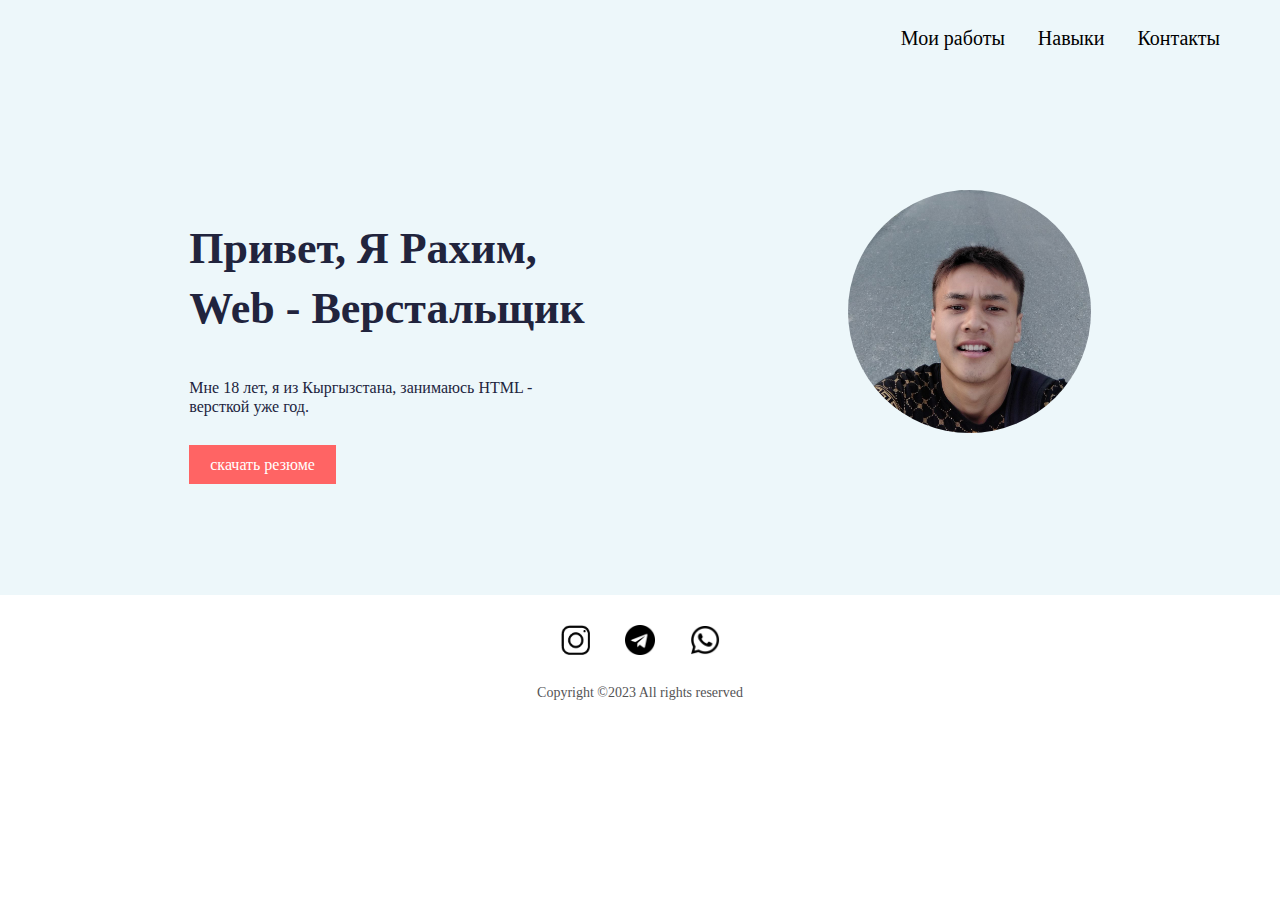
<file: index.html>
<!DOCTYPE html>
<html lang="en">
<head>
    <meta charset="UTF-8">
    <meta http-equiv="X-UA-Compatible" content="IE=edge">
    <meta name="viewport" content="width=device-width, initial-scale=1.0">
    <title>Welcome to my Portfolio</title>
    <link rel="stylesheet" href="css/normalize.css">    
    <link rel="stylesheet" href="css/style.css">
    <link rel="stylesheet" href="fonts/montserrat.css">
</head>
<body>
    <header class="home">
         <div class="container">
            <ul class="navigation">
                <li class="nav-item"><a href="html/works.html" target="_blank">Мои работы</a></li>
                <li class="nav-item"><a href="html/skills.html" target="_blank">Навыки</a></li>
                <li class="nav-item"><a href="html/contacts.html" target="_blank">Контакты</a></li>    
            </ul>

            <div class="head">
                <div class="description">
                    <h1 class="main-desc">Привет, Я Рахим, <br> Web - Верстальщик</h1>
                    <p>Мне 18 лет, я из Кыргызстана, занимаюсь HTML - версткой уже год.</p>
                    <a href="резюме/резюме .docx" download="" class="download">скачать резюме</a>
                </div>
                <div class="photo">
                    <img src="image/photo_2022-06-30_18-54-07.jpg" alt="">
                </div>
            </div>
         </div>   
    </header>
    <footer>
        <div class="container footer-container">
            <ul class="social">
                <li>
                    <a href="https://www.instagram.com/rakhim_begaliev/" class="logo instagram" target="_blank"></a>
                </li>
                <li>
                    <a href="https://t.me/I3egaliev" class="logo telegram" target="_blank"></a>
                </li>
                <li>
                    <a href="https://wa.me/996706217804" class="logo whatsapp" target="_blank"></a>
                </li>
            </ul>
            <p class="copyright">Copyright ©2023 All rights reserved </p>
        </div>
    </footer>
</body>
</html>
</file>
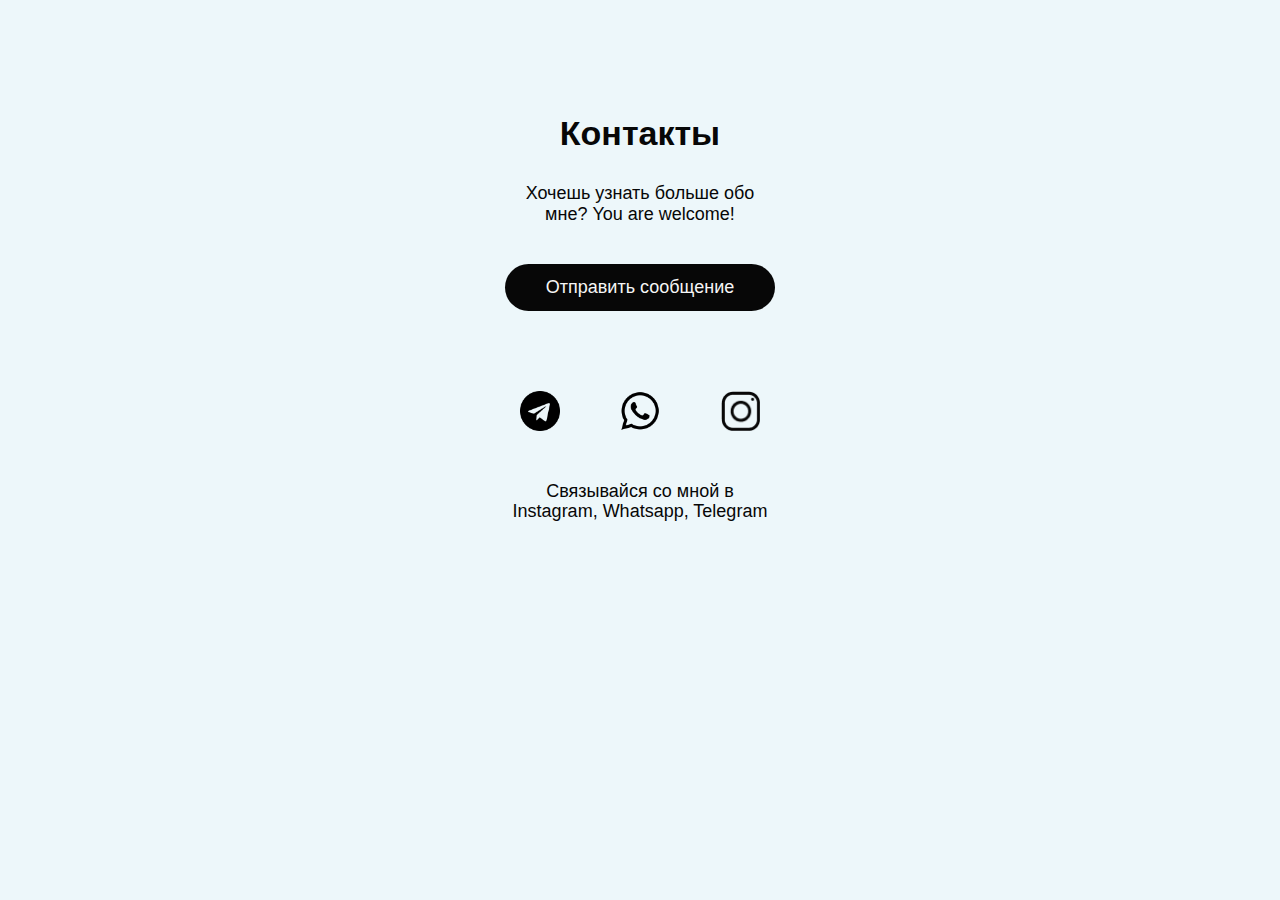
<file: html/contacts.html>
<!DOCTYPE html>
<html lang="en">
<head>
    <meta charset="UTF-8">
    <meta http-equiv="X-UA-Compatible" content="IE=edge">
    <meta name="viewport" content="width=device-width, initial-scale=1.0">
    <title>Contacts</title>
    <link rel="stylesheet" href="../css/normalize.css">
    <link rel="stylesheet" href="../css/contacts.css">
    <a href="" target="_blank" rel="noopener noreferrer"></a>
</head>
<body>
    <section class="contacts" id="contacts">
        <div class="container contacts-container">   
        <h2 class="con-head">Контакты</h2>
        <p class="con-ds">Хочешь узнать больше обо мне? You are welcome!</p>
         <a href="mailto:rahimbekbegaliev@gmail.com" class="message" target="_blank">Отправить сообщение</a>   
         
         <ul class="social">
    
            <li>
                <a href="https://t.me/I3egaliev" class="tel" target="_blank"></a>
            </li>
            <li>
                <a href="https://wa.me/996706217804" class="whats" target="_blank"></a>
            </li>
            <li>
                <a href="https://www.instagram.com/rakhim_begaliev/" class="insta" target="_blank"></a>
            </li>
         </ul>

         <p class="soc-desc">Связывайся со мной в Instagram, Whatsapp, Telegram</p>
        </div>
    </section>


</body>
</html>
</file>
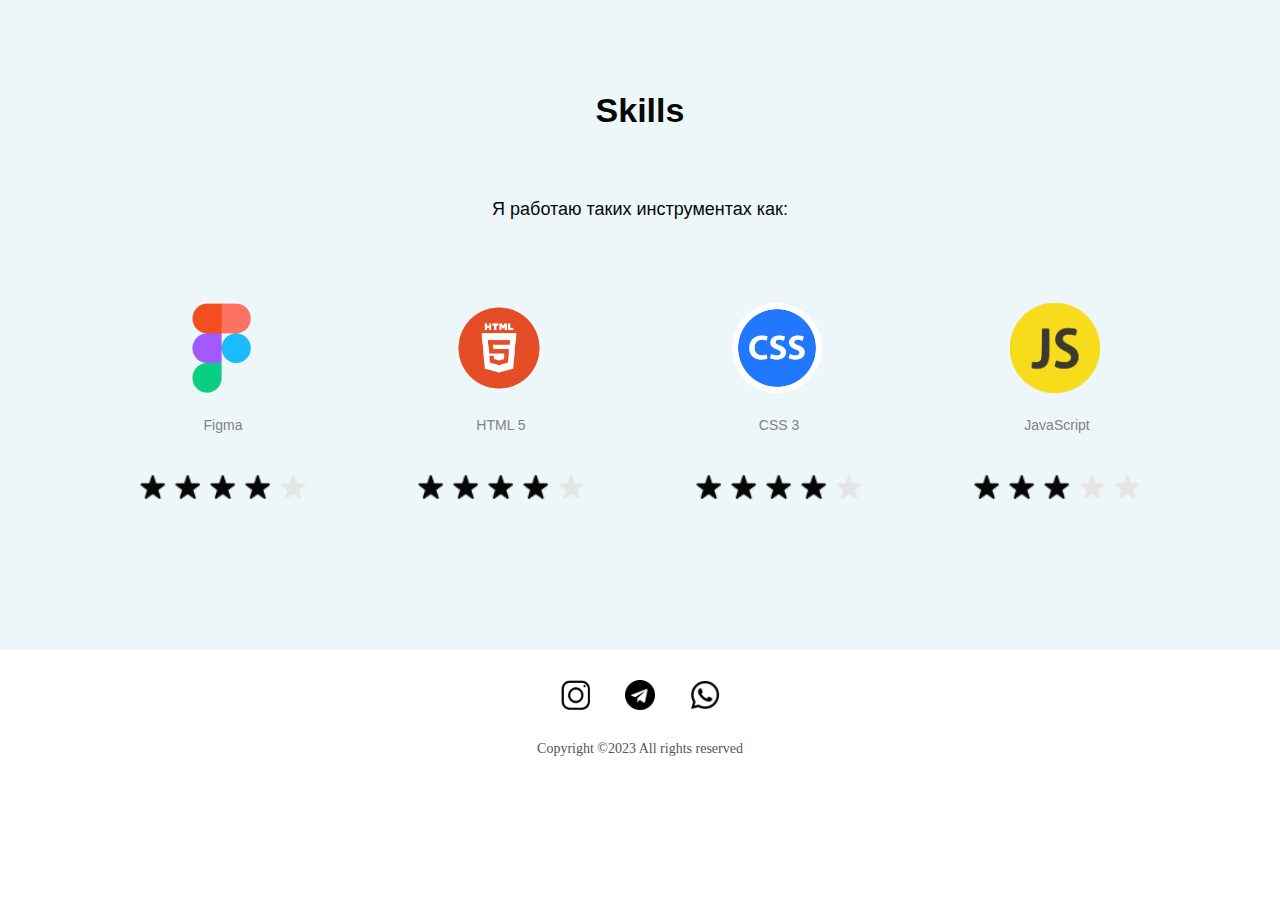
<file: html/skills.html>
<!DOCTYPE html>
<html lang="en">
<head>
    <meta charset="UTF-8">
    <meta http-equiv="X-UA-Compatible" content="IE=edge">
    <meta name="viewport" content="width=device-width, initial-scale=1.0">
    <title>My skills</title>
    <link rel="stylesheet" href="../css/normalize.css">
    <link rel="stylesheet" href="../css/skill.css">
</head>
<body>
    <section class="skills" id="skills">
        <div class="container">
            <h2>Skills</h2>

        <p class="skills-ds">Я работаю таких инструментах как:</p>

     <ul class="programs">
            
            <li>
                <a href="https://www.figma.com/?fuid=">
                    <div class="logo-figma logo"></div>
                </a>
                <p class="logo-ds">Figma</p>
                <ul class="list-stars">
                    <li class="black"></li>
                    <li class="black"></li>
                    <li class="black"></li>
                    <li class="black"></li>
                    <li class="white"></li>
                </ul>
            </li>

            <li>
                <a href="https://ru.wikipedia.org/wiki/HTML">
                    <div class="logo-html logo"></div>
                </a>
                <p class="logo-ds">HTML 5</p>
                <ul class="list-stars">
                    <li class="black"></li>
                    <li class="black"></li>
                    <li class="black"></li>
                    <li class="black"></li>
                    <li class="white"></li>
                </ul>
            </li>
            <li>
                <a href="https://html5book.ru/css-css3/">
                    <div class="logo-css logo" ></div>
                </a>
                <p class="logo-ds">CSS 3</p>
                <ul class="list-stars">
                    <li class="black"></li>
                    <li class="black"></li>
                    <li class="black"></li>
                    <li class="black"></li>
                    <li class="white"></li>
                </ul>
            </li>
            <li>
                <a href="https://ru.wikipedia.org/wiki/JavaScript">
                    <div class="logo-js logo"></div>
                </a>
                <p class="logo-ds">JavaScript</p>
                <ul class="list-stars">
                    <li class="black"></li>
                    <li class="black"></li>
                    <li class="black"></li>
                    <li class="white"></li>
                    <li class="white"></li>
                </ul>
            </li>
     </ul>   
        </div>
</section>
<footer>
    <div class="container footer-container">
        <ul class="social">
            <li>
                <a href="https://www.instagram.com/rakhim_begaliev/" class="logo-social instagram" target="_blank"></a>
            </li>
            <li>
                <a href="https://t.me/I3egaliev" class="logo-social telegram" target="_blank"></a>
            </li>
            <li>
                <a href="https://wa.me/996706217804" class="logo-social whatsapp" target="_blank"></a>
            </li>
        </ul>
        <p class="copyright">Copyright ©2023 All rights reserved </p>
    </div>
</footer>
</body>
</html>
</file>
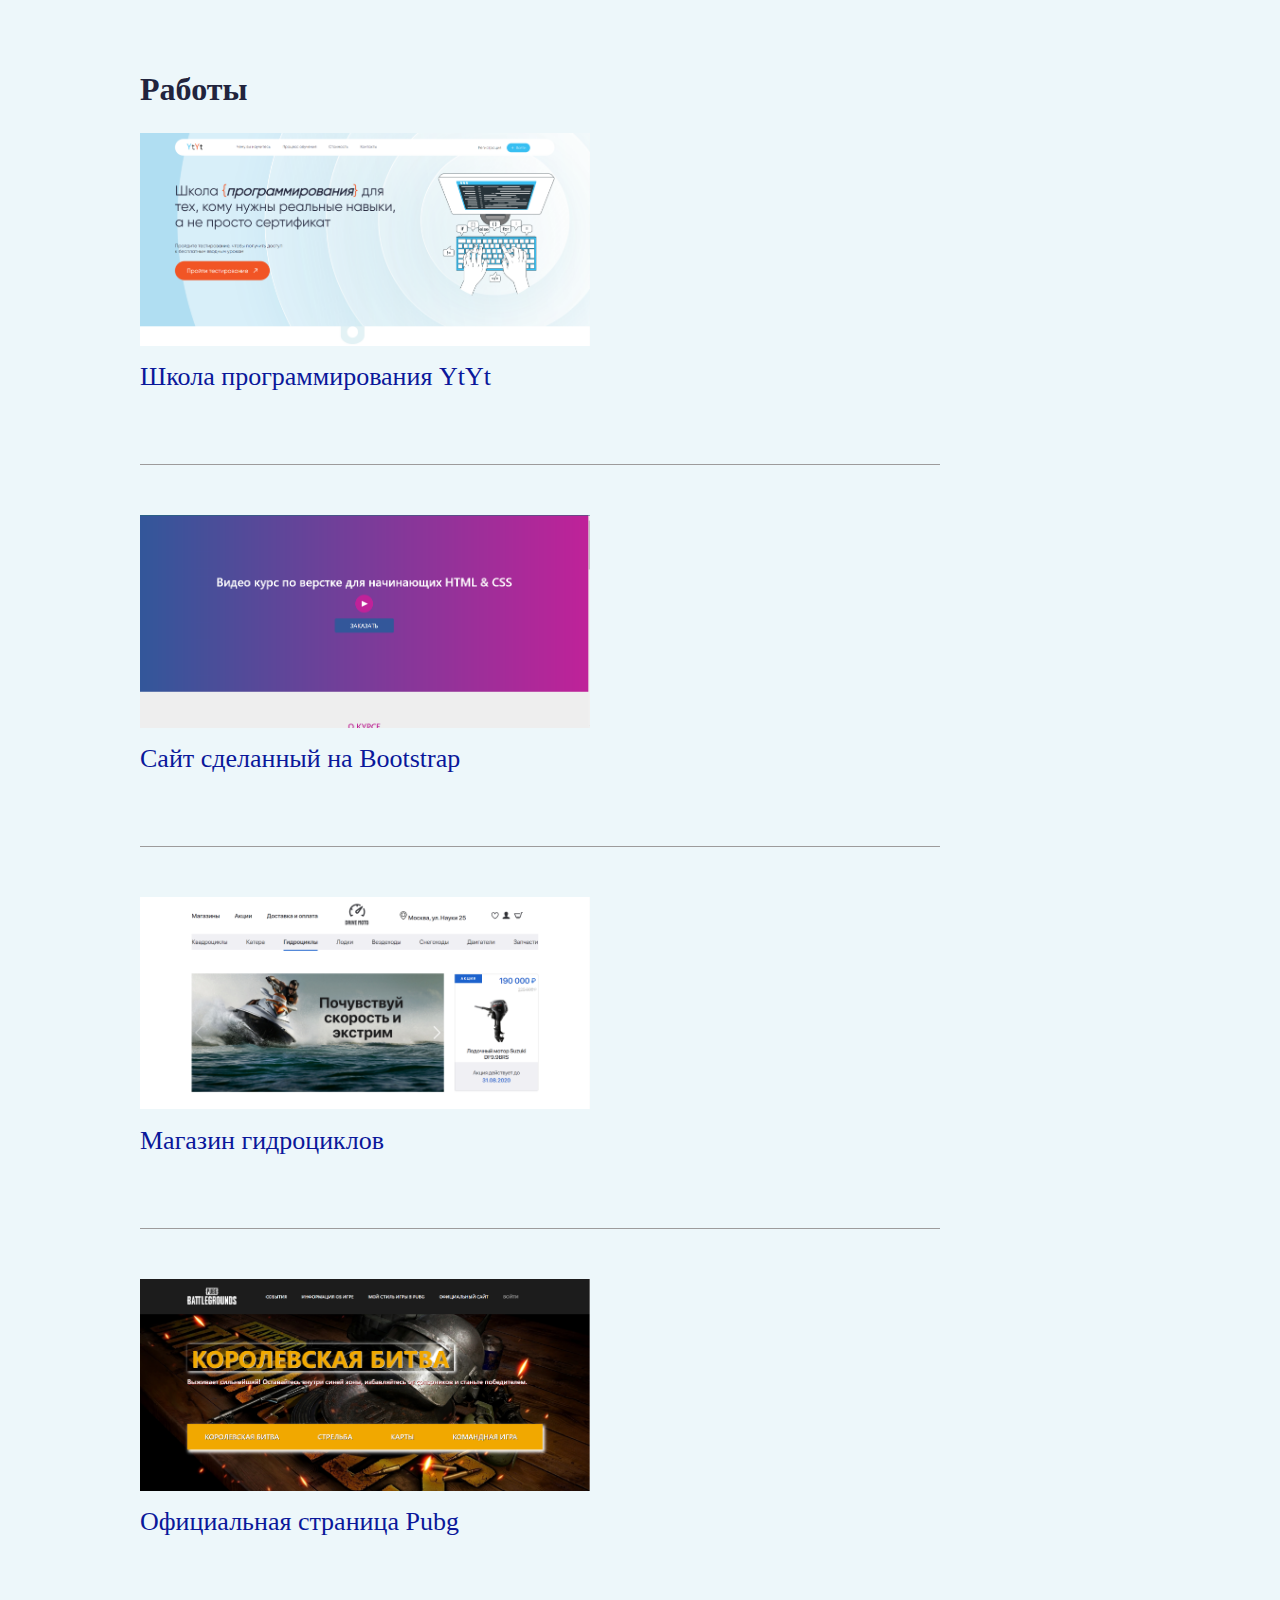
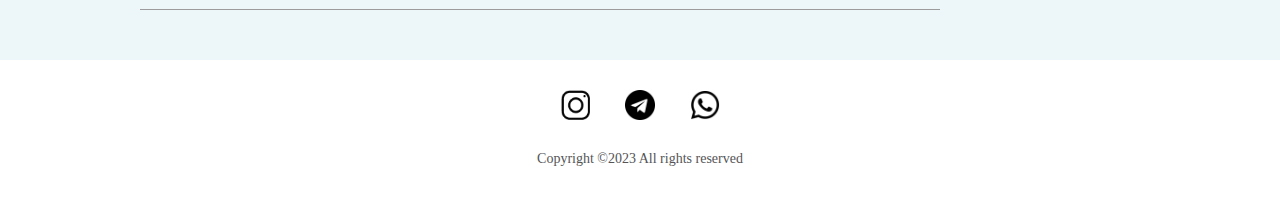
<file: html/works.html>
<!DOCTYPE html>
<html lang="en">
<head>
    <meta charset="UTF-8">
    <meta http-equiv="X-UA-Compatible" content="IE=edge">
    <meta name="viewport" content="width=device-width, initial-scale=1.0">
    <title>My Works</title>
    <link rel="stylesheet" href="../css/normalize.css">
    <link rel="stylesheet" href="../fonts/montserrat.css">
    <link rel="stylesheet" href="../css/work.css">
</head>
<body>
    <div class="main">
        <div class="container">
            <h1 class="head">Работы</h1>
            <div class="work-list">
                <li class="work-item">
                    <div class="photo">
                        <img src="../image/yt.png" alt="">
                    </div>    
                    <div class="desc">
                        <a target="_blank" href="https://l3egaliev.github.io/yt/" class="title">Школа программирования YtYt</a>
                    </div>
                </li>
                    <div class="line"></div>


                <li class="work-item">
                    <div class="photo">
                        <img src="../image/Bootstrap.png" alt="">
                    </div>    
                    <div class="desc">
                       <a target="_blank" href="https://l3egaliev.github.io/boot/" class="title">Сайт сделанный на Bootstrap</a>
                    </div>
                </li>
                   <div class="line"></div>

                <li class="work-item">
                    <div class="photo">
                        <img src="../image/hydro.png" alt="">
                    </div>    
                    <div class="desc">
                        <a target="_blank" href="https://l3egaliev.github.io/hydrocycle/" class="title">Магазин гидроциклов</a>
                    </div>
                
                </li>
                    <span class="line"></span>

                <li class="work-item">
                    <div class="photo">
                        <img src="../image/pubg.png" alt="">
                    </div>    
                    <div class="desc">
                        <a target="_blank" href="https://l3egaliev.github.io/pubg/" class="title">Официальная страница Pubg</a>
                    </div>
                </li>
                    <div class="line"></div>

            </div>
        </div>
    </div>
    <footer>
        <div class="container footer-container">
            <ul class="social">
                <li>
                    <a href="https://www.instagram.com/rakhim_begaliev/" class="logo instagram" target="_blank"></a>
                </li>
                <li>
                    <a href="https://t.me/I3egaliev" class="logo telegram" target="_blank"></a>
                </li>
                <li>
                    <a href="https://wa.me/996706217804" class="logo whatsapp" target="_blank"></a>
                </li>
            </ul>
            <p class="copyright">Copyright ©2023 All rights reserved </p>
        </div>
    </footer>
</body>
</html>
</file>
<file: css/style.css>
*{
    padding: 0;
    margin: 0;
    box-sizing: border-box;
    font-family: 'Montserrat';
}

ul{
    list-style: none;

}
a{
    text-decoration: none;
}

.container{
    max-width: 1160px;
    margin: 0 auto;
}
.home{
    background-color: #EDF7FA;
    padding-bottom: 120px;

}
.navigation{
    display: flex;
    align-items: center;
    justify-content: end;
    padding-top: 27px;
}
.nav-item:not(:last-child){
    margin-right: 33px;
}
.nav-item a{
    color: #000;
    font-size: 20px;
    font-weight: 500;
    font-family: 'Montserrat';
}

.nav-item a:hover{
    color: #4652bd;
}

.head{
    margin-top: 140px;
    display: flex;
    align-items: start;
    justify-content: space-around;
}
.photo img{
    width: 243px;
    height: 243px;
    border-radius: 50%;
    object-fit: cover;
    object-position: 0 -70px;
}
.main-desc{
    color: #21243D;
    font-size: 44px;
    line-height: 60px;
    font-weight: 700;
    margin-bottom: 40px;
}
.description p{
    color: #21243D;
    font-size: 16px;
    font-weight: 400;
    max-width: 400px;
    margin-bottom: 40px;
}

.download{
    background-color: #FF6464;
    color: #fff;
    padding: 10px 20px;
    border: 1px solid #FF6464;
}
.download:hover{
    background-color: transparent;
    color: #FF6464;
}
footer{
    padding: 30px 0;
}

.footer-container{
    max-width: 400px;    
}

.social{
    display: flex;
    align-items: center;
    justify-content: center;
}

.social li:not(:last-child){
    margin-right: 35px;
}

.logo{
    background-position: center;
    background-size: contain;
    background-repeat: no-repeat;
    display: inline-block;
    width: 30px;
    height: 30px;
}

.instagram{
        background-image: url('../image/insta.png');
}
.whatsapp{
    background-image: url('../image/whatsapp.png');
}
.telegram{
    background-image: url('../image/telegram\ \(1\).png');
}
.copyright{
    text-align: center;
    margin-top: 26px;
    color: #545456;
    font-size: 14px;
    font-weight: normal;
}
</file>
<file: fonts/montserrat.css>
@font-face {
	font-family: 'Montserrat';
	src: url('Montserrat-Thin.woff2') format('woff2') url('Montserrat-Thin.woff') format('woff');
	font-weight: 1;
	font-style: normal;
}
@font-face {
	font-family: 'Montserrat';
	src: url('Montserrat-Thin.woff2') format('woff2') url('Montserrat-Thin.woff') format('woff');
	font-weight: 100;
	font-style: normal;
}
@font-face {
	font-family: 'Montserrat';
	src: url('Montserrat-ThinItalic.woff2') format('woff2') url('Montserrat-ThinItalic.woff') format('woff');
	font-weight: 100;
	font-style: italic;
}
@font-face {
	font-family: 'Montserrat';
	src: url('Montserrat-ThinItalic.woff2') format('woff2') url('Montserrat-ThinItalic.woff') format('woff');
	font-weight: 1;
	font-style: italic;
}
@font-face {
	font-family: 'Montserrat';
	src: url('Montserrat-ExtraLight.woff2') format('woff2') url('Montserrat-ExtraLight.woff') format('woff');
	font-weight: 200;
	font-style: normal;
}
@font-face {
	font-family: 'Montserrat';
	src: url('Montserrat-ExtraLightItalic.woff2') format('woff2') url('Montserrat-ExtraLightItalic.woff') format('woff');
	font-weight: 200;
	font-style: italic;
}
@font-face {
	font-family: 'Montserrat';
	src: url('Montserrat-Light.woff2') format('woff2') url('Montserrat-Light.woff') format('woff');
	font-weight: 300;
	font-style: normal;
}
@font-face {
	font-family: 'Montserrat';
	src: url('Montserrat-LightItalic.woff2') format('woff2') url('Montserrat-LightItalic.woff') format('woff');
	font-weight: 300;
	font-style: italic;
}
@font-face {
	font-family: 'Montserrat';
	src: url('Montserrat-Regular.woff2') format('woff2') url('Montserrat-Regular.woff') format('woff');
	font-weight: 400;
	font-style: normal;
}
@font-face {
	font-family: 'Montserrat';
	src: url('Montserrat-Italic.woff2') format('woff2') url('Montserrat-Italic.woff') format('woff');
	font-weight: 400;
	font-style: italic;
}
@font-face {
	font-family: 'Montserrat';
	src: url('Montserrat-Medium.woff2') format('woff2') url('Montserrat-Medium.woff') format('woff');
	font-weight: 500;
	font-style: normal;
}
@font-face {
	font-family: 'Montserrat';
	src: url('Montserrat-MediumItalic.woff2') format('woff2') url('Montserrat-MediumItalic.woff') format('woff');
	font-weight: 500;
	font-style: italic;
}
@font-face {
	font-family: 'Montserrat';
	src: url('Montserrat-SemiBold.woff2') format('woff2') url('Montserrat-SemiBold.woff') format('woff');
	font-weight: 600;
	font-style: normal;
}
@font-face {
	font-family: 'Montserrat';
	src: url('Montserrat-SemiBoldItalic.woff2') format('woff2') url('Montserrat-SemiBoldItalic.woff') format('woff');
	font-weight: 600;
	font-style: italic;
}
@font-face {
	font-family: 'Montserrat';
	src: url('Montserrat-Bold.woff2') format('woff2') url('Montserrat-Bold.woff') format('woff');
	font-weight: 700;
	font-style: normal;
}
@font-face {
	font-family: 'Montserrat';
	src: url('Montserrat-BoldItalic.woff2') format('woff2') url('Montserrat-BoldItalic.woff') format('woff');
	font-weight: 700;
	font-style: italic;
}
@font-face {
	font-family: 'Montserrat';
	src: url('Montserrat-ExtraBold.woff2') format('woff2') url('Montserrat-ExtraBold.woff') format('woff');
	font-weight: 800;
	font-style: normal;
}
@font-face {
	font-family: 'Montserrat';
	src: url('Montserrat-ExtraBoldItalic.woff2') format('woff2') url('Montserrat-ExtraBoldItalic.woff') format('woff');
	font-weight: 800;
	font-style: italic;
}
@font-face {
	font-family: 'Montserrat';
	src: url('Montserrat-Black.woff2') format('woff2') url('Montserrat-Black.woff') format('woff');
	font-weight: 900;
	font-style: normal;
}
@font-face {
	font-family: 'Montserrat';
	src: url('Montserrat-BlackItalic.woff2') format('woff2') url('Montserrat-BlackItalic.woff') format('woff');
	font-weight: 900;
	font-style: italic;
}
</file>
<file: css/contacts.css>
*{
    padding: 0;
    margin: 0;
    box-sizing: border-box;
}
a{
    text-decoration: none;
}
li{
    list-style: none;
}

.contacts{
    background-color: #EDF7FA;
    height: 100vh;
}
.container{
    max-width: 1000px;
}

.contacts-container{
    max-width: 270px;
    margin: 0 auto;
    padding: 114px 0 123px;
}
.con-head{
    font-size: 34px;
    font-family: 'Gilroy-Bold', sans-serif;
    color: #070707;
    text-align: center;
    margin-bottom: 30px;
}
.con-ds{
    font-size: 18px;
    display: block;
    font-family: 'Gilroy-Regular', sans-serif;
    color: #070707;
    text-align: center;
    margin-bottom: 40px;
}
.message{
    background-color: #070707;
    color: #F6F6F6;
    padding: 13px 30px;
    border-radius: 30px;
    font-family: 'Gilroy-Bold', sans-serif;
    font-size: 18px;
    text-align: center;
    display: block;
}
.message:hover{
    color: #02a7de;
    background-color: #e8e5e5;
}
.social{
    display: flex;
    align-items: center;
    justify-content: center;
    margin-top: 80px;
    margin-bottom: 45px;
}
.social li a{
    display: inline-block;
    background-color: transparent;
    background-position: center;
    background-repeat: no-repeat;
    background-size: contain;
    width: 40px;
    height: 40px;
}
.social li:not(:last-child){
    margin-left: 0;
    margin-right: 60px;
}

.tel{
    background-image: url(../image/telegram\ \(1\).png);
}
.whats{
    background-image: url(../image/whatsapp.png);
}
.insta{
    background-image: url(../image/insta.png);
}
.soc-desc{
    color: #070707;
    font-size: 18px;
    font-family: 'Gilroy-Regular', sans-serif;
    display: block;
    text-align: center;
}
</file>
<file: css/skill.css>
*{
    padding: 0;
    margin: 0;
    box-sizing: border-box;
}
a{
    text-decoration: none;
}
li{
    list-style: none;
}

.container{
    max-width: 1000px;
    margin: 0 auto;
}



.skills{
    padding: 91px 0 150px;
    background-color: #EDF7FA;
}
.skills h2{
    text-align: center;
    font-size: 34px;
    font-family: 'Gilroy-Bold', sans-serif;
    color: #070707;
    margin-bottom: 69px;
}
.skills-ds{
    color: #070707;
    font-size: 18px;
    font-family: 'Gilroy-Regular', sans-serif;
    text-align: center;
    margin-bottom: 83px;
}

.programs{
    display: flex;
    align-items: center;
    justify-content: space-between;
}
.logo{
    width: 90px;
    height: 90px;
    display: inline-block;
    background-color: transparent;
    background-size: contain;
    background-position: center;
    background-repeat: no-repeat;
    transform: translateX(36px);

}
.logo-figma{
    background-image: url(../image/figma.png);
}
.logo-css{
    background-image: url(../image/css.png);
}
.logo-js{
    background-image: url(../image/js.png);
}
.logo-html{
    background-image: url(../image/html.png);
}
.logo-ds{
    color: #828282;
    font-size: 14px;
    text-align: center;
    font-family: 'Gilroy-Bold', sans-serif;
    margin-top: 20px;
}
.list-stars{
    display: flex;
    align-items: center;
    justify-content: center;
    padding: 0;
    margin-top: 41px;
}
.black{
    background-image: url(../image/Star\ black.png);
    background-position: center;
    background-repeat: no-repeat;
    background-size: contain;
    display: inline-block;
    width: 26px;
    height: 26px;
}
.list-stars li:not(:last-child){
    margin-right: 9px;
}
.white{
    background-image: url(../image/white-star.png);
    width: 26px;
    height: 26px;
    background-position: center;
    background-repeat: no-repeat;
    background-size: contain;
    display: inline-block;
}

footer{
    padding: 30px 0 ;

}

.footer-container{
    max-width: 400px;
    margin: 0 auto;
}


.social{
    display: flex;
    align-items: center;
    justify-content: center;
}

.social li:not(:last-child){
    margin-right: 35px;
}

.logo-social{
    background-position: center;
    background-size: contain;
    background-repeat: no-repeat;
    display: inline-block;
    width: 30px;
    height: 30px;
}

.instagram{
        background-image: url('../image/insta.png');
}
.whatsapp{
    background-image: url('../image/whatsapp.png');
}
.telegram{
    background-image: url('../image/telegram\ \(1\).png');
}
.copyright{
    text-align: center;
    margin-top: 26px;
    color: #545456;
    font-size: 14px;
    font-weight: normal;
}
</file>
<file: css/work.css>
*{
    padding: 0;
    margin: 0;
    box-sizing: border-box;
    font-family: 'Montserrat';
}

.container{
    max-width: 1000px;
    margin: 0 auto;
}

li{
    list-style: none;
}
a{
    text-decoration: none;
}

.main{
    padding: 50px;
    background-color: #EDF7FA;
    padding-bottom: 0;
}
img{
    max-width: 450px;    
}

.head{
    color: #21243D;
    font-weight: 700;
    margin-bottom: 25px;
}

.work-list{
    display: flex;
    flex-direction: column;
    justify-content: center;
}
.work-item{
    display: flex;
    flex-direction: column;
    margin-bottom: 20px;
}
.photo{
    margin-bottom: 10px;
}
.photo img{
    width: 100%;
    height: 100%;
    object-fit: cover;
}
.title{
    color: #0a189a;
    font-size: 26px;
    line-height: 34px;
    font-weight: 500;
}
.title:hover{
    color: #21243D;
}

.line
{
    display: block;
    width: 80%;
    height: 1px;
    background-color: #9d9b9b;
    margin: 50px 0;
}
footer{
    padding: 30px 0;
}

.footer-container{
    max-width: 400px;    
}

.social{
    display: flex;
    align-items: center;
    justify-content: center;
}

.social li:not(:last-child){
    margin-right: 35px;
}

.logo{
    background-position: center;
    background-size: contain;
    background-repeat: no-repeat;
    display: inline-block;
    width: 30px;
    height: 30px;
}

.instagram{
        background-image: url('../image/insta.png');
}
.whatsapp{
    background-image: url('../image/whatsapp.png');
}
.telegram{
    background-image: url('../image/telegram\ \(1\).png');
}
.copyright{
    text-align: center;
    margin-top: 26px;
    color: #545456;
    font-size: 14px;
    font-weight: normal;
}
</file>
